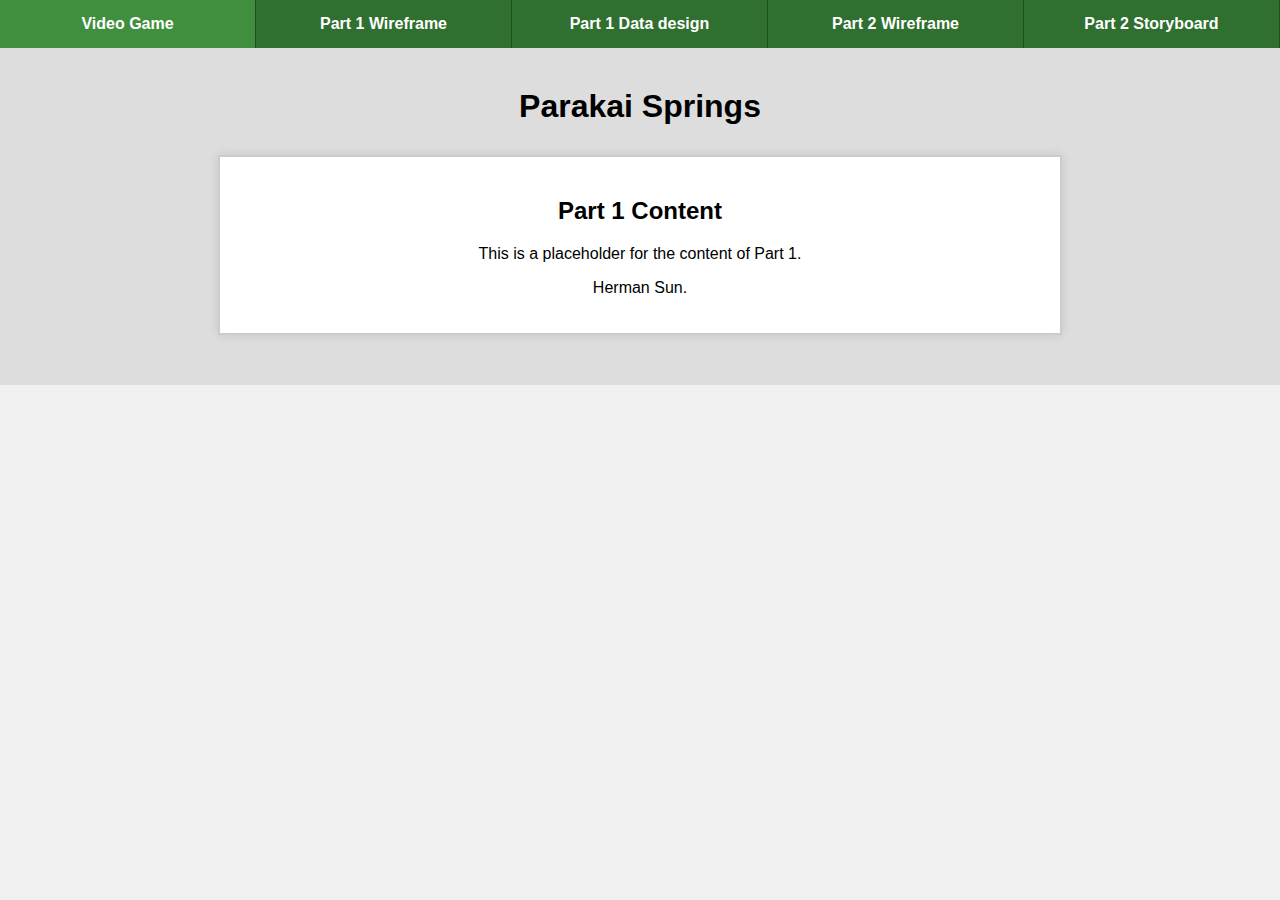
<file: index.html>
<!DOCTYPE html>
<html lang="en">
<head>
  <meta charset="UTF-8" />
  <meta name="viewport" content="width=device-width, initial-scale=1.0" />
  <title>Parakai Springs Project</title>
  <link rel="stylesheet" href="homepage.css" />
</head>
<body>

  <!-- Navigation Bar -->
  <nav>
    <ul>
      <li><a href="./Assessment3/Part2/index.html">Video Game</a></li>
      <li><a href="#">Part 1 Wireframe</a></li>
      <li><a href="#">Part 1 Data design</a></li>
      <li><a href="./Assessment3/Part2/assets/documents/part2_wireframe.pdf" target="_blank">Part 2 Wireframe</a></li>
      <li><a href="./Assessment3/Part2/assets/documents/part2_storyboard.pdf" target="_blank">Part 2 Storyboard</a></li>
    </ul>
  </nav>

  <!-- Page Content -->
  <main>
    <h1>Parakai Springs</h1>
    <div class="content-box">
      <h2>Part 1 Content</h2>
      <p>This is a placeholder for the content of Part 1.</p>
      <p>Herman Sun.</p>
    </div>
  </main>

</body>
</html>
</file>
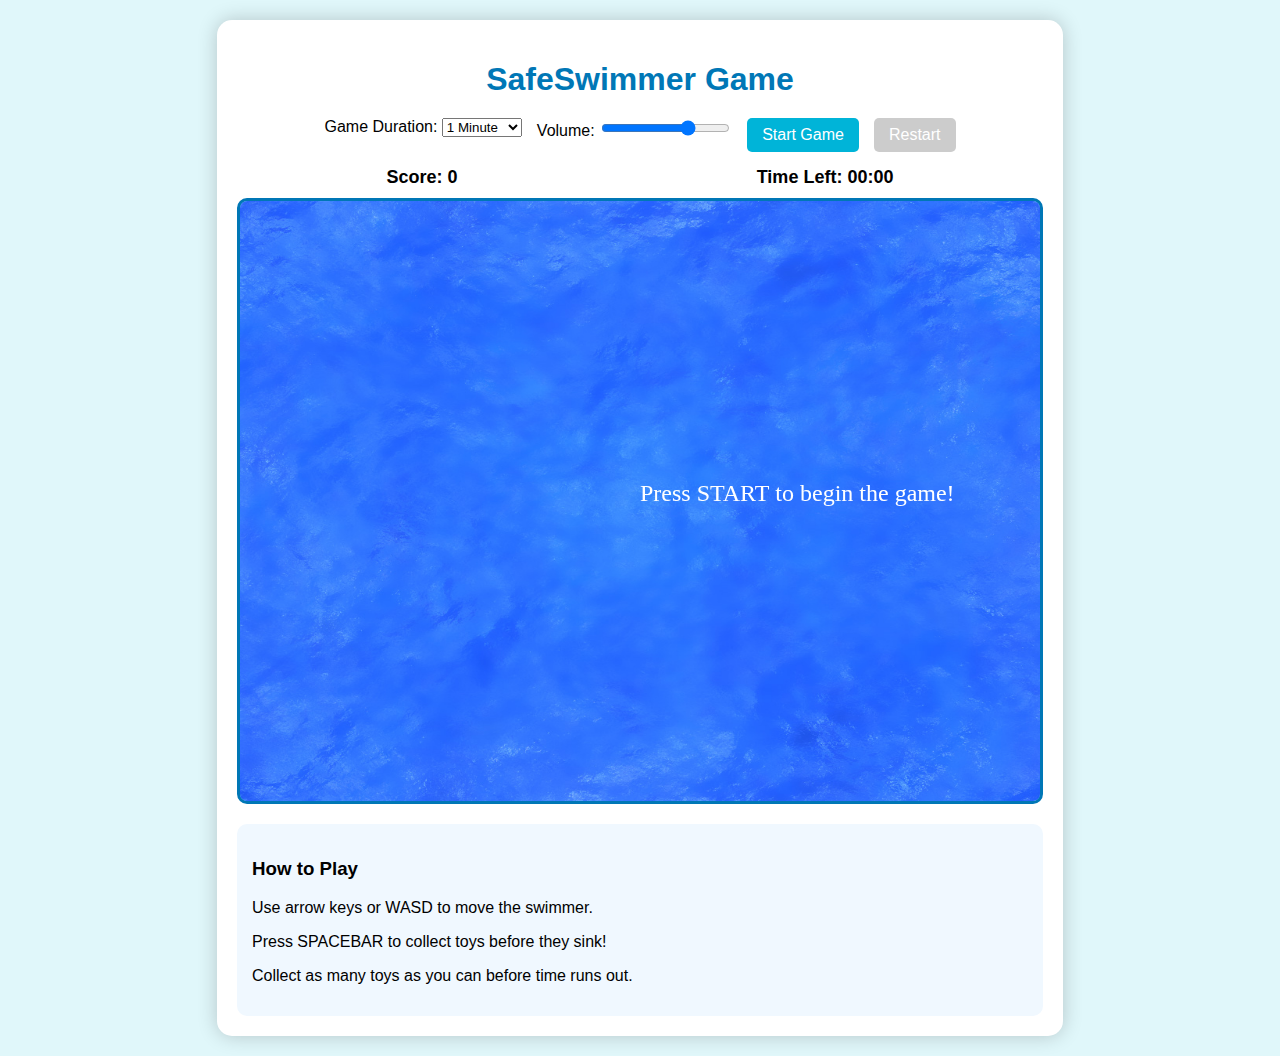
<file: Assessment2/index.html>
<!DOCTYPE html>
<html lang="en">
  <head>
    <meta charset="UTF-8" />
    <meta name="viewport" content="width=device-width, initial-scale=1.0" />
    <title>SafeSwimmer Game | Parakai Springs</title>
    <link rel="stylesheet" href="styles.css" />
  </head>
  <body>
    <div class="game-container">
      <div id="loading" class="loading-screen">
        Loading game assets...
        <div id="loading-progress">0%</div>
      </div>

      <h1>SafeSwimmer Game</h1>
      <div class="game-controls">
        <div class="time-controls">
          <label for="game-time">Game Duration:</label>
          <select id="game-time">
            <option value="60">1 Minute</option>
            <option value="120">2 Minutes</option>
          </select>
        </div>
        <div class="volume-control">
          <label for="volume">Volume:</label>
          <input
            type="range"
            id="volume"
            min="0"
            max="1"
            step="0.1"
            value="0.7"
          />
        </div>
        <button id="start-btn">Start Game</button>
        <button id="restart-btn" disabled>Restart</button>
      </div>

      <div class="game-info">
        <div class="score">Score: <span id="score">0</span></div>
        <div class="timer">Time Left: <span id="time">00:00</span></div>
      </div>

      <!-- The game canvas (hidden until loaded) -->
      <div id="game-content" class="hidden">
        <canvas id="game-canvas" width="800" height="600"></canvas>

        <div class="instructions">
          <h3>How to Play</h3>
          <p>Use arrow keys or WASD to move the swimmer.</p>
          <p>Press SPACEBAR to collect toys before they sink!</p>
          <p>Collect as many toys as you can before time runs out.</p>
        </div>

        <div id="game-over" class="hidden">
          <h2>Game Over!</h2>
          <p>Your final score: <span id="final-score">0</span></p>
          <button id="play-again">Play Again</button>
        </div>
      </div>
    </div>

    <script src="script.js"></script>
  </body>
</html>
</file>
<file: homepage.css>
body {
  margin: 0;
  font-family: Arial, sans-serif;
  background-color: #f0f0f0;
}

nav {
  background-color: #2f6f2f;
}

nav ul {
  list-style: none;
  margin: 0;
  padding: 0;
  display: flex;
  justify-content: space-around;
}

nav li {
  flex: 1;
}

nav a {
  display: block;
  padding: 15px;
  color: white;
  text-align: center;
  text-decoration: none;
  font-weight: bold;
  border-right: 1px solid #1f4f1f;
}

nav a:hover {
  background-color: #3f8f3f;
}

main {
  padding: 20px;
  background-color: #ddd;
  text-align: center;
}

main h1 {
  font-size: 2rem;
  margin-top: 20px;
}

.content-box {
  margin: 30px auto;
  max-width: 800px;
  padding: 20px;
  background-color: white;
  border: 2px solid #ccc;
  box-shadow: 0 0 10px rgba(0, 0, 0, 0.1);
}
</file>
<file: Assessment2/styles.css>
body {
  font-family: "Comic Sans MS", cursive, sans-serif;
  background-color: #e0f7fa;
  margin: 0;
  padding: 20px;
  display: flex;
  justify-content: center;
  align-items: center;
  min-height: 100vh;
}

.game-container {
  background-color: white;
  border-radius: 15px;
  box-shadow: 0 0 20px rgba(0, 0, 0, 0.2);
  padding: 20px;
  max-width: 850px;
  text-align: center;
}

h1 {
  color: #0077b6;
  margin-bottom: 20px;
}

.game-controls {
  display: flex;
  justify-content: center;
  gap: 15px;
  margin-bottom: 15px;
  flex-wrap: wrap;
}

button {
  background-color: #00b4d8;
  color: white;
  border: none;
  padding: 8px 15px;
  border-radius: 5px;
  cursor: pointer;
  font-size: 16px;
  transition: background-color 0.3s;
}

button:hover {
  background-color: #0096c7;
}

button:disabled {
  background-color: #cccccc;
  cursor: not-allowed;
}

.game-info {
  display: flex;
  justify-content: space-around;
  margin-bottom: 10px;
  font-size: 18px;
  font-weight: bold;
}

#game-canvas {
  background-color: #48cae4;
  border-radius: 10px;
  display: block;
  margin: 0 auto;
  border: 3px solid #0077b6;
}

.instructions {
  margin-top: 20px;
  padding: 15px;
  background-color: #f0f8ff;
  border-radius: 10px;
  text-align: left;
}

#game-over {
  position: absolute;
  top: 50%;
  left: 50%;
  transform: translate(-50%, -50%);
  background-color: rgba(255, 255, 255, 0.9);
  padding: 30px;
  border-radius: 15px;
  box-shadow: 0 0 20px rgba(0, 0, 0, 0.3);
  text-align: center;
  z-index: 100;
}

#game-over.hidden {
  display: none;
}

#game-over h2 {
  color: #d90429;
  margin-bottom: 20px;
}

#play-again {
  margin-top: 20px;
  padding: 10px 20px;
  font-size: 18px;
}

.loading-screen {
  position: fixed;
  top: 0;
  left: 0;
  width: 100%;
  height: 100%;
  background: rgba(255, 255, 255, 0.9);
  display: flex;
  flex-direction: column;
  justify-content: center;
  align-items: center;
  font-size: 24px;
  color: #0077b6;
  z-index: 1000;
}

#loading-progress {
  margin-top: 10px;
  font-size: 18px;
}

.hidden {
  display: none !important;
}

/* Responsive adjustments */
@media (max-width: 768px) {
  .game-controls {
    flex-direction: column;
    align-items: center;
  }

  #game-canvas {
    width: 100%;
    height: auto;
  }
}
</file>
